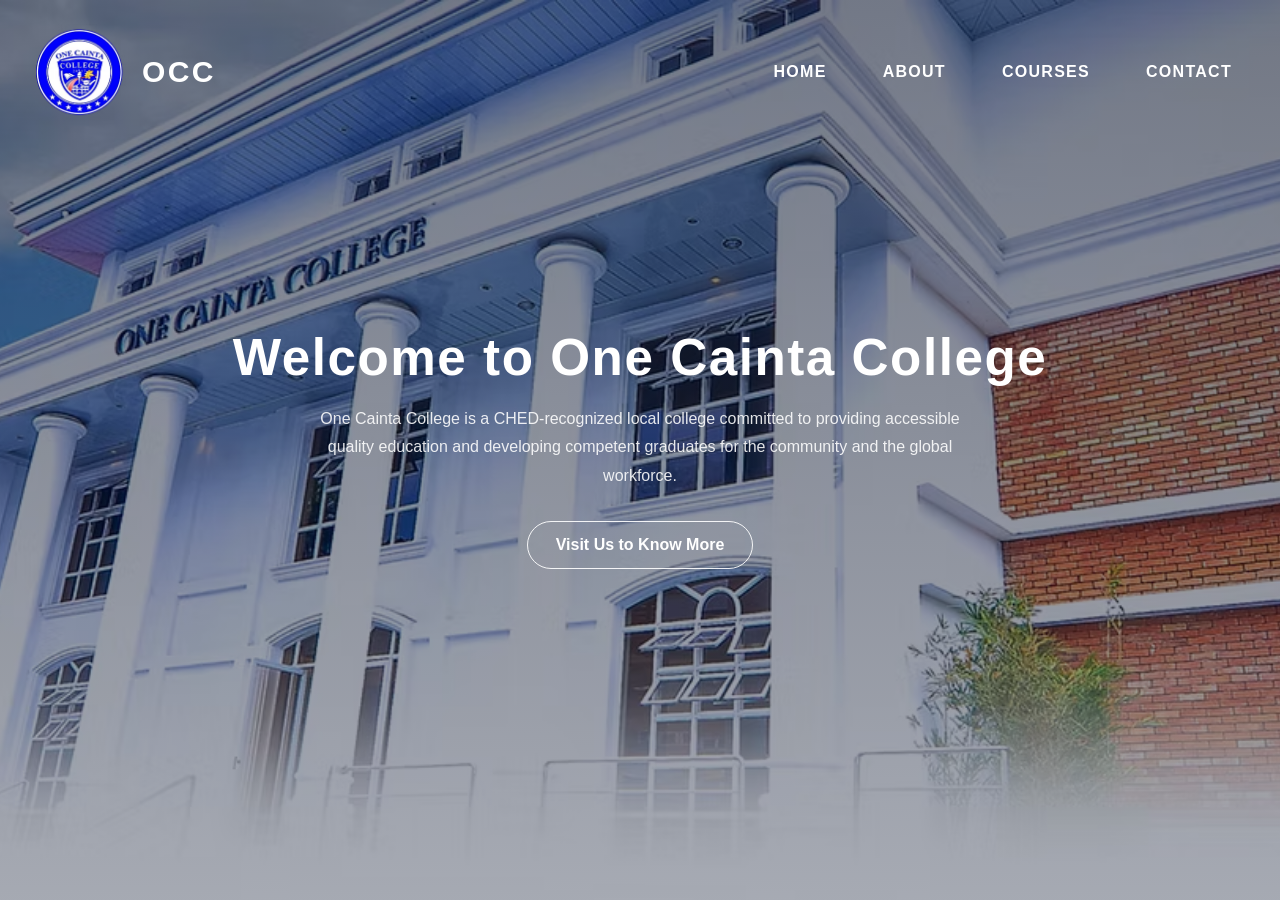
<file: index.html>
<!DOCTYPE html>
<html lang="en">
<head>
  <meta charset="UTF-8">
  <meta name="viewport" content="width=device-width, initial-scale=1.0">
  <meta name="description" content="One Cainta College is a CHED-recognized local college offering accessible quality education and community-focused graduates.">
  <title>One Cainta College</title>
  <link rel="shortcuticon" href="Logo.png" type="image/x-icon">
  <link rel="stylesheet" href="Home.css">
</head>
<body>
<header>
  <div class="logo-title">
    <img id="Logo" src="Logo.png" alt="One Cainta College logo">
    <h1 id="OCC">OCC</h1>
  </div>

  <button class="hamburger" id="hamburger" aria-controls="nav-menu" aria-expanded="false" aria-label="Toggle navigation">
    <span></span>
    <span></span>
    <span></span>
  </button>

  <nav id="nav-menu" aria-label="Main site navigation">
    <a href="index.html">Home</a>
    <a href="About.html">About</a>
    <a href="courses.html">Courses</a>
    <a href="contact.html">Contact</a>
  </nav>
</header>

<main>
  <section id="Intro">
    <div class="hero-content">
      <h2 class="w3-animate-opacity">Welcome to One Cainta College</h2>
      <p class="w3-animate-opacity">One Cainta College is a CHED-recognized local college committed to providing accessible quality education and developing competent graduates for the community and the global workforce.</p>
      
      <a class="hero-button" href="https://www.facebook.com/occ.cainta.edu.ph/" target="_blank" rel="noopener noreferrer">Visit Us to Know More</a>
    </div>
  </section>
</main>

<script src="Home.js"></script>
</body>
</html>
</file>
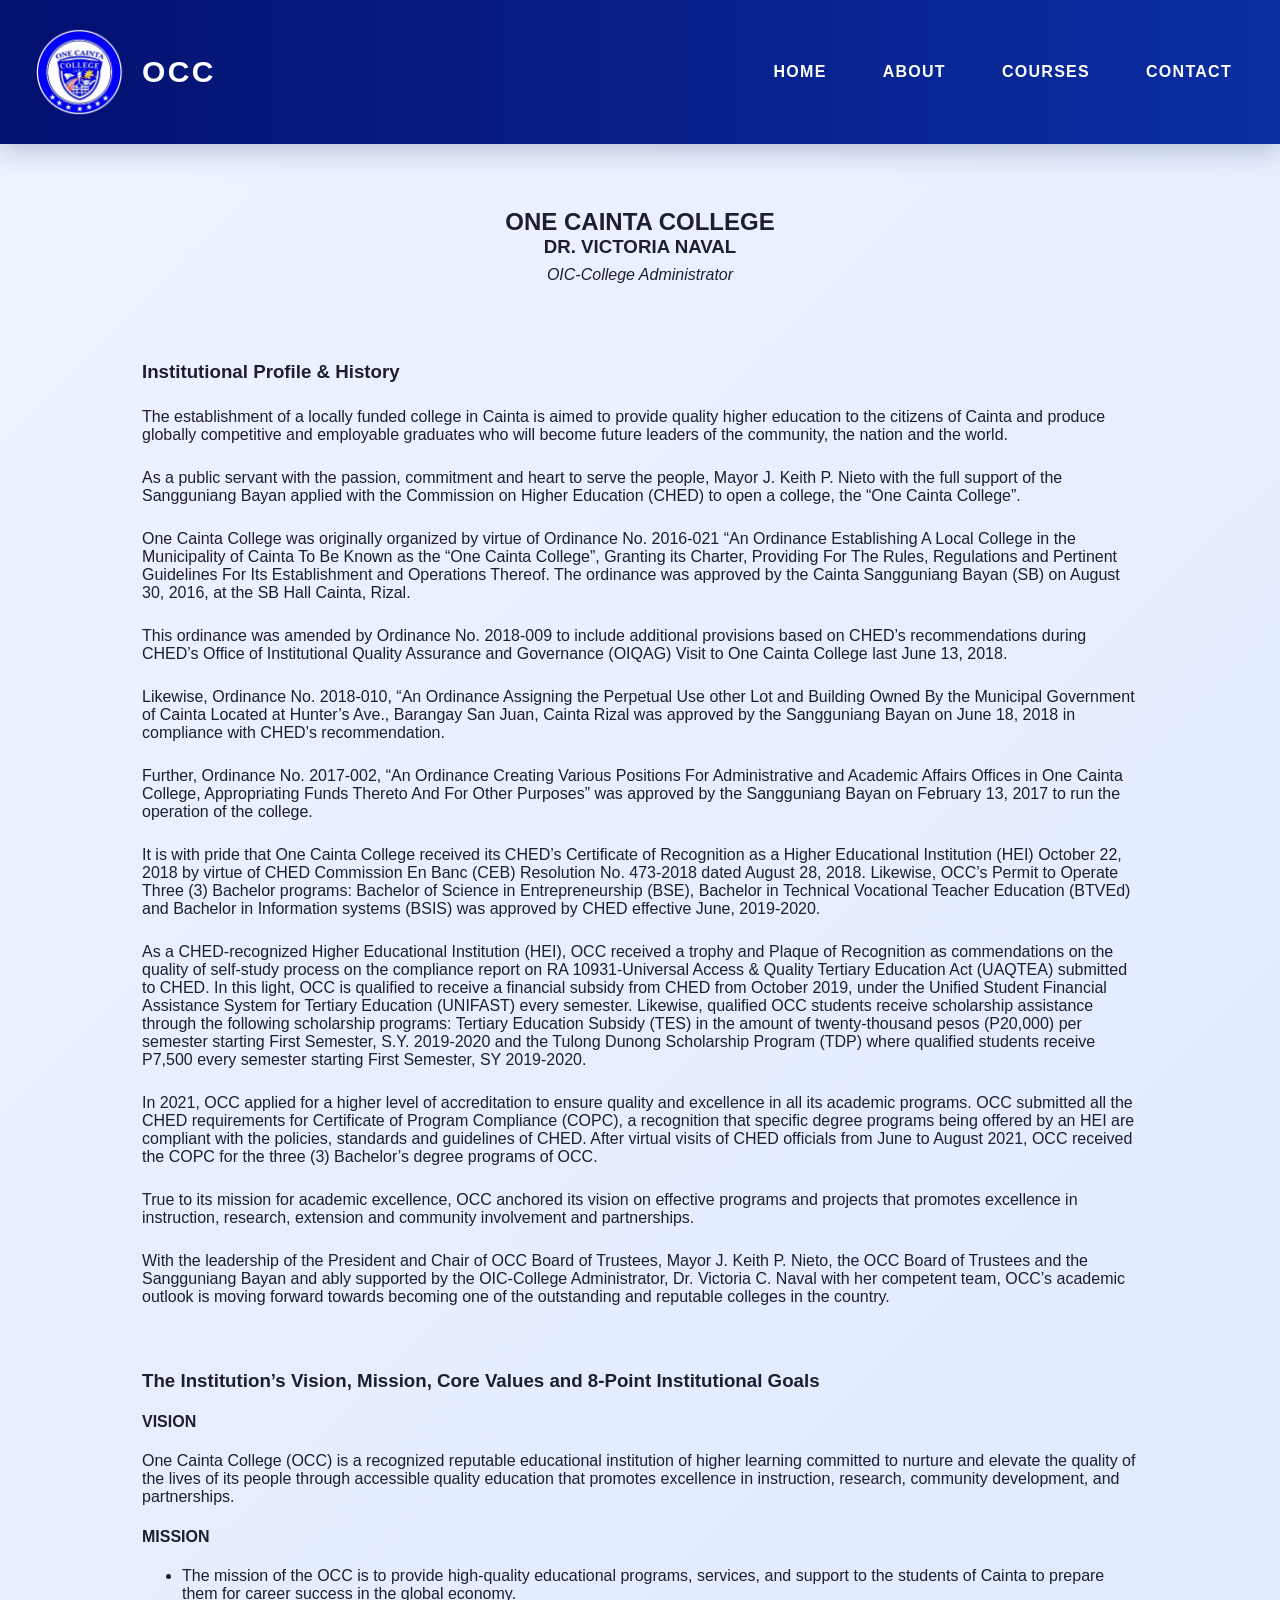
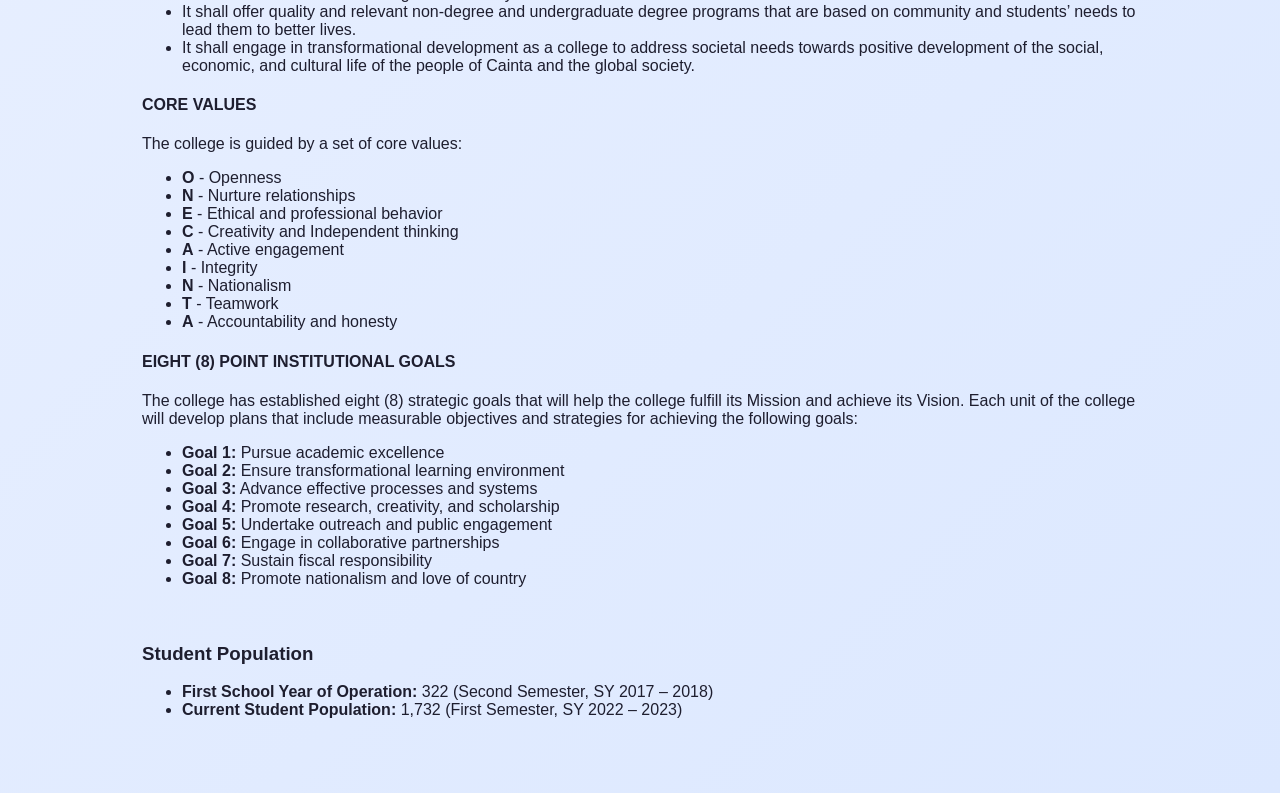
<file: About.html>
<!DOCTYPE html>
<html lang="en">
<head>
  <meta charset="UTF-8">
  <meta name="viewport" content="width=device-width, initial-scale=1.0">
  <title>About</title>
  <link rel="shortcut icon" href="Logo.png" type="image/x-icon">
  <link rel="stylesheet" href="About.css">
</head>
<body>
  <header>
    <div class="logo-title">
      <img id="Logo" src="Logo.png" alt="One Cainta College logo">
      <h1 id="OCC">OCC</h1>
    </div>

    <button class="hamburger" id="hamburger" aria-controls="nav-menu" aria-expanded="false" aria-label="Toggle navigation">
      <span></span>
      <span></span>
      <span></span>
    </button>

    <nav id="nav-menu" aria-label="Main site navigation">
      <a href="index.html">Home</a>
      <a href="About.html">About</a>
      <a href="Courses.html">Courses</a>
      <a href="Contact.html">Contact</a>
    </nav>
  </header>

  <main>
    <section class="page-intro">
      <h2>ONE CAINTA COLLEGE</h2>
      <h3>DR. VICTORIA NAVAL</h3>
      <p><em>OIC-College Administrator</em></p>
    </section>

    <section id="history">
      <h3>Institutional Profile & History</h3>
      <p>The establishment of a locally funded college in Cainta is aimed to provide quality higher education to the citizens of Cainta and produce globally competitive and employable graduates who will become future leaders of the community, the nation and the world.</p>

      <p>As a public servant with the passion, commitment and heart to serve the people, Mayor J. Keith P. Nieto with the full support of the Sangguniang Bayan applied with the Commission on Higher Education (CHED) to open a college, the “One Cainta College”.</p>

      <p>One Cainta College was originally organized by virtue of Ordinance No. 2016-021 “An Ordinance Establishing A Local College in the Municipality of Cainta To Be Known as the “One Cainta College”, Granting its Charter, Providing For The Rules, Regulations and Pertinent Guidelines For Its Establishment and Operations Thereof. The ordinance was approved by the Cainta Sangguniang Bayan (SB) on August 30, 2016, at the SB Hall Cainta, Rizal.</p>

      <p>This ordinance was amended by Ordinance No. 2018-009 to include additional provisions based on CHED’s recommendations during CHED’s Office of Institutional Quality Assurance and Governance (OIQAG) Visit to One Cainta College last June 13, 2018.</p>

      <p>Likewise, Ordinance No. 2018-010, “An Ordinance Assigning the Perpetual Use other Lot and Building Owned By the Municipal Government of Cainta Located at Hunter’s Ave., Barangay San Juan, Cainta Rizal was approved by the Sangguniang Bayan on June 18, 2018 in compliance with CHED’s recommendation.</p>

      <p>Further, Ordinance No. 2017-002, “An Ordinance Creating Various Positions For Administrative and Academic Affairs Offices in One Cainta College, Appropriating Funds Thereto And For Other Purposes” was approved by the Sangguniang Bayan on February 13, 2017 to run the operation of the college.</p>

      <p>It is with pride that One Cainta College received its CHED’s Certificate of Recognition as a Higher Educational Institution (HEI) October 22, 2018 by virtue of CHED Commission En Banc (CEB) Resolution No. 473-2018 dated August 28, 2018. Likewise, OCC’s Permit to Operate Three (3) Bachelor programs: Bachelor of Science in Entrepreneurship (BSE), Bachelor in Technical Vocational Teacher Education (BTVEd) and Bachelor in Information systems (BSIS) was approved by CHED effective June, 2019-2020.</p>

      <p>As a CHED-recognized Higher Educational Institution (HEI), OCC received a trophy and Plaque of Recognition as commendations on the quality of self-study process on the compliance report on RA 10931-Universal Access & Quality Tertiary Education Act (UAQTEA) submitted to CHED. In this light, OCC is qualified to receive a financial subsidy from CHED from October 2019, under the Unified Student Financial Assistance System for Tertiary Education (UNIFAST) every semester. Likewise, qualified OCC students receive scholarship assistance through the following scholarship programs: Tertiary Education Subsidy (TES) in the amount of twenty-thousand pesos (P20,000) per semester starting First Semester, S.Y. 2019-2020 and the Tulong Dunong Scholarship Program (TDP) where qualified students receive P7,500 every semester starting First Semester, SY 2019-2020.</p>

      <p>In 2021, OCC applied for a higher level of accreditation to ensure quality and excellence in all its academic programs. OCC submitted all the CHED requirements for Certificate of Program Compliance (COPC), a recognition that specific degree programs being offered by an HEI are compliant with the policies, standards and guidelines of CHED. After virtual visits of CHED officials from June to August 2021, OCC received the COPC for the three (3) Bachelor’s degree programs of OCC.</p>

      <p>True to its mission for academic excellence, OCC anchored its vision on effective programs and projects that promotes excellence in instruction, research, extension and community involvement and partnerships.</p>

      <p>With the leadership of the President and Chair of OCC Board of Trustees, Mayor J. Keith P. Nieto, the OCC Board of Trustees and the Sangguniang Bayan and ably supported by the OIC-College Administrator, Dr. Victoria C. Naval with her competent team, OCC’s academic outlook is moving forward towards becoming one of the outstanding and reputable colleges in the country.</p>
    </section>

    <section id="vmg">
      <h3>The Institution’s Vision, Mission, Core Values and 8-Point Institutional Goals</h3>

      <h4>VISION</h4>
      <p>One Cainta College (OCC) is a recognized reputable educational institution of higher learning committed to nurture and elevate the quality of the lives of its people through accessible quality education that promotes excellence in instruction, research, community development, and partnerships.</p>

      <h4>MISSION</h4>
      <ul>
        <li>The mission of the OCC is to provide high-quality educational programs, services, and support to the students of Cainta to prepare them for career success in the global economy.</li>
        <li>It shall offer quality and relevant non-degree and undergraduate degree programs that are based on community and students’ needs to lead them to better lives.</li>
        <li>It shall engage in transformational development as a college to address societal needs towards positive development of the social, economic, and cultural life of the people of Cainta and the global society.</li>
      </ul>

      <h4>CORE VALUES</h4>
      <p>The college is guided by a set of core values:</p>
      <ul>
        <li><strong>O</strong> - Openness</li>
        <li><strong>N</strong> - Nurture relationships</li>
        <li><strong>E</strong> - Ethical and professional behavior</li>
        <li><strong>C</strong> - Creativity and Independent thinking</li>
        <li><strong>A</strong> - Active engagement</li>
        <li><strong>I</strong> - Integrity</li>
        <li><strong>N</strong> - Nationalism</li>
        <li><strong>T</strong> - Teamwork</li>
        <li><strong>A</strong> - Accountability and honesty</li>
      </ul>

      <h4>EIGHT (8) POINT INSTITUTIONAL GOALS</h4>
      <p>The college has established eight (8) strategic goals that will help the college fulfill its Mission and achieve its Vision. Each unit of the college will develop plans that include measurable objectives and strategies for achieving the following goals:</p>
      <ul>
        <li><strong>Goal 1:</strong> Pursue academic excellence</li>
        <li><strong>Goal 2:</strong> Ensure transformational learning environment</li>
        <li><strong>Goal 3:</strong> Advance effective processes and systems</li>
        <li><strong>Goal 4:</strong> Promote research, creativity, and scholarship</li>
        <li><strong>Goal 5:</strong> Undertake outreach and public engagement</li>
        <li><strong>Goal 6:</strong> Engage in collaborative partnerships</li>
        <li><strong>Goal 7:</strong> Sustain fiscal responsibility</li>
        <li><strong>Goal 8:</strong> Promote nationalism and love of country</li>
      </ul>
    </section>

    <section id="statistics">
      <h3>Student Population</h3>
      <ul>
        <li><strong>First School Year of Operation:</strong> 322 (Second Semester, SY 2017 – 2018)</li>
        <li><strong>Current Student Population:</strong> 1,732 (First Semester, SY 2022 – 2023)</li>
      </ul>
    </section>
  </main>

  <script src="About.js"></script>
</body>
</html>
</file>
<file: Home.css>
body {
  margin: 0;
  font-family: Inter, Arial, sans-serif;
  background: #eef3ff;
  color: #1e1e2f;
}

* {
  box-sizing: border-box;
}

.w3-animate-opacity {
  animation: opac 0.8s linear forwards;
  opacity: 0;
}

@keyframes opac {
    from {
        opacity: 0;
    }
    to {
        opacity: 1;
    }
}

.hero-content a{
 animation: opac 0.8s linear forwards;
  opacity: 0;
}

@keyframes opac {
    from {
        opacity: 0;
    }
    to {
        opacity: 1;
    }
}

button,
a {
  font: inherit;
}
header a {
  padding: 8px 16px;
  border-radius: 8px;
}
header a:hover{
  background-color: blue;
  color: #f5a623;
}

/* HEADER */
header {
  background: transparent;
  color: white;
  padding: 24px 32px;
  display: flex;
  align-items: center;
  justify-content: flex-start;
  flex-wrap: wrap;
  position: absolute;
  left: 0;
  right: 0;
  top: 0;
  z-index: 50;
  gap: 12px;
}

.logo-title {
  display: flex;
  align-items: center;
  gap: 14px;
}

header img {
  width: 96px;
  height: 96px;
  object-fit: contain;
}

header h1 {
  margin: 0;
  font-size: 30px;
  letter-spacing: 0.08em;
}

nav {
  margin-left: auto;
  margin-right: 0;
  display: flex;
  gap: 24px;
  align-items: center;
}

nav a {
  color: white;
  text-decoration: none;
  font-weight: 700;
  text-transform: uppercase;
  letter-spacing: 0.08em;
  display: inline-block;
  padding: 8px 16px;
  border-radius: 8px;
  transition: opacity 0.25s ease, background-color 0.25s ease, color 0.25s ease;
}

nav a:hover,
nav a:focus-visible {
  opacity: 0.8;
  outline: none;
}

nav a:focus-visible {
  box-shadow: 0 0 0 3px rgba(255, 255, 255, 0.35);
}

.hamburger {
  display: none;
  flex-direction: column;
  gap: 6px;
  background: transparent;
  border: none;
  cursor: pointer;
  padding: 10px;
  z-index: 999;
}

.hamburger span {
  display: block;
  width: 28px;
  height: 3px;
  background-color: white;
  border-radius: 999px;
  transition: transform 0.3s ease, opacity 0.3s ease;
}

.hamburger.active span:nth-child(1) {
  transform: translateY(9px) rotate(45deg);
}

.hamburger.active span:nth-child(2) {
  opacity: 0;
}

.hamburger.active span:nth-child(3) {
  transform: translateY(-9px) rotate(-45deg);
}

main {
  display: block;
}

section {
  min-height: 100vh;
  background-image: url("OCC-BG.png");
  background-size: cover;
  background-position: center;
  background-repeat: no-repeat;
  display: flex;
  justify-content: center;
  align-items: center;
  text-align: center;
  color: white;
  position: relative;
  padding: 0 20px;
}

section::before {
  content: "";
  position: absolute;
  inset: 0;
  background: linear-gradient(180deg, rgba(1, 12, 38, 0.55), rgba(1, 12, 38, 0.35));
}

.hero-content {
  position: relative;
  z-index: 1;
  max-width: 860px;
  width: 100%;
  padding: 0 16px;
}

.hero-content h2 {
  margin: 0;
  font-size: clamp(2.2rem, 4vw, 4.2rem);
  line-height: 1.05;
  letter-spacing: 0.03em;
}

.hero-content p {
  margin: 20px auto 0;
  font-size: clamp(1rem, 1.1vw, 1.2rem);
  max-width: 640px;
  line-height: 1.8;
  color: rgba(255, 255, 255, 0.88);
}

.hero-button {
  display: inline-block;
  margin-top: 30px;
  padding: 14px 28px;
  border: 1px solid rgba(255, 255, 255, 0.9);
  border-radius: 999px;
  color: white;
  text-decoration: none;
  font-weight: 700;
  transition: background-color 0.3s ease, transform 0.3s ease, color 0.3s ease;
}

.hero-button:hover,
.hero-button:focus-visible {
  background-color: blue;
  color:#f5a623;
  transform: translateY(-2px);
  outline: none;
}

.hero-button:focus-visible {
  box-shadow: 0 0 0 3px rgba(255, 255, 255, 0.35);
}

@media screen and (max-width: 900px) {
  header {
    padding: 16px 18px;
  }

  nav {
    gap: 12px;
  }
}

@media screen and (max-width: 600px) {
  .hamburger {
    display: flex;
  }

  nav {
    display: none;
    flex-direction: column;
    width: 100%;
    background-color: #031170;
    position: absolute;
    top: 100%;
    left: 0;
    padding: 16px 0;
    text-align: center;
    box-shadow: 0px 6px 14px rgba(0, 0, 0, 0.18);
    z-index: 99;
  }

  nav a {
    padding: 14px 0;
    display: block;
    width: 100%;
  }

  nav.active {
    display: flex !important;
  }
}
</file>
<file: About.css>
body {
  margin: 0;
  font-family: Inter, Arial, sans-serif;
  background: linear-gradient(135deg, #eef3ff 0%, #dce8ff 100%);
  color: #1e1e2f;
}

* {
  box-sizing: border-box;
}

button,
a {
  font: inherit;
}


header {
  background: linear-gradient(90deg, #031170, #0b2ea2);
  color: white;
  padding: 24px 32px;
  display: flex;
  align-items: center;
  justify-content: flex-start;
  flex-wrap: wrap;
  gap: 12px;
  position: sticky;
  top: 0;
  z-index: 50;
  box-shadow: 0 8px 24px rgba(3, 17, 72, 0.2);
  transition: transform 0.25s ease;
  will-change: transform;
}

header.hidden {
  transform: translateY(-100%);
}

.logo-title {
  display: flex;
  align-items: center;
  gap: 14px;
}

header img {
  width: 96px;
  height: 96px;
  object-fit: contain;
}

header h1 {
  margin: 0;
  font-size: 30px;
  letter-spacing: 0.08em;
}

nav {
  margin-left: auto;
  display: flex;
  gap: 24px;
  align-items: center;
}

nav a {
  color: white;
  text-decoration: none;
  font-weight: 700;
  text-transform: uppercase;
  letter-spacing: 0.08em;
  display: inline-block;
  padding: 8px 16px;
  border-radius: 8px;
  transition: opacity 0.25s ease, background-color 0.25s ease, color 0.25s ease;
}

nav a:hover,
nav a:focus-visible {
  opacity: 0.8;
  outline: none;
  background-color: blue;
  color: #f5a623;
}

nav a:focus-visible {
  box-shadow: 0 0 0 3px rgba(255, 255, 255, 0.35);
}

.hamburger {
  display: none;
  flex-direction: column;
  gap: 6px;
  background: transparent;
  border: none;
  cursor: pointer;
  padding: 10px;
  z-index: 999;
}

.hamburger span {
  display: block;
  width: 28px;
  height: 3px;
  background-color: white;
  border-radius: 999px;
  transition: transform 0.3s ease, opacity 0.3s ease;
}

.hamburger.active span:nth-child(1) {
  transform: translateY(9px) rotate(45deg);
}

.hamburger.active span:nth-child(2) {
  opacity: 0;
}

.hamburger.active span:nth-child(3) {
  transform: translateY(-9px) rotate(-45deg);
}

main {
  max-width: 1100px;
  margin: 0 auto;
  padding: 32px 24px 48px;
}

section {
  padding: 10px 28px;
}

#history p{
  margin: 25px 0;
}
section.reveal {
  opacity: 0;
  transform: translateY(24px);
  transition: opacity 0.75s ease-out, transform 0.75s ease-out;
  will-change: opacity, transform;
}

section.reveal.visible {
  opacity: 1;
  transform: translateY(0);
}

.page-intro {
  text-align: center;
  padding: 32px 28px;
}

.page-intro h2,
.page-intro h3 {
  margin: 0;
}

.page-intro p {
  margin-top: 8px;
}

@media screen and (max-width: 900px) {
  header {
    padding: 16px 18px;
  }

  nav {
    gap: 12px;
  }
}

@media screen and (max-width: 600px) {
  .hamburger {
    display: flex;
  }

  nav {
    display: none;
    flex-direction: column;
    width: 100%;
    background-color: #031170;
    position: absolute;
    top: 100%;
    left: 0;
    padding: 16px 0;
    text-align: center;
    box-shadow: 0px 6px 14px rgba(0, 0, 0, 0.18);
    z-index: 99;
  }

  nav a {
    padding: 14px 0;
    display: block;
    width: 100%;
  }

  nav.active {
    display: flex !important;
  }
}
</file>
